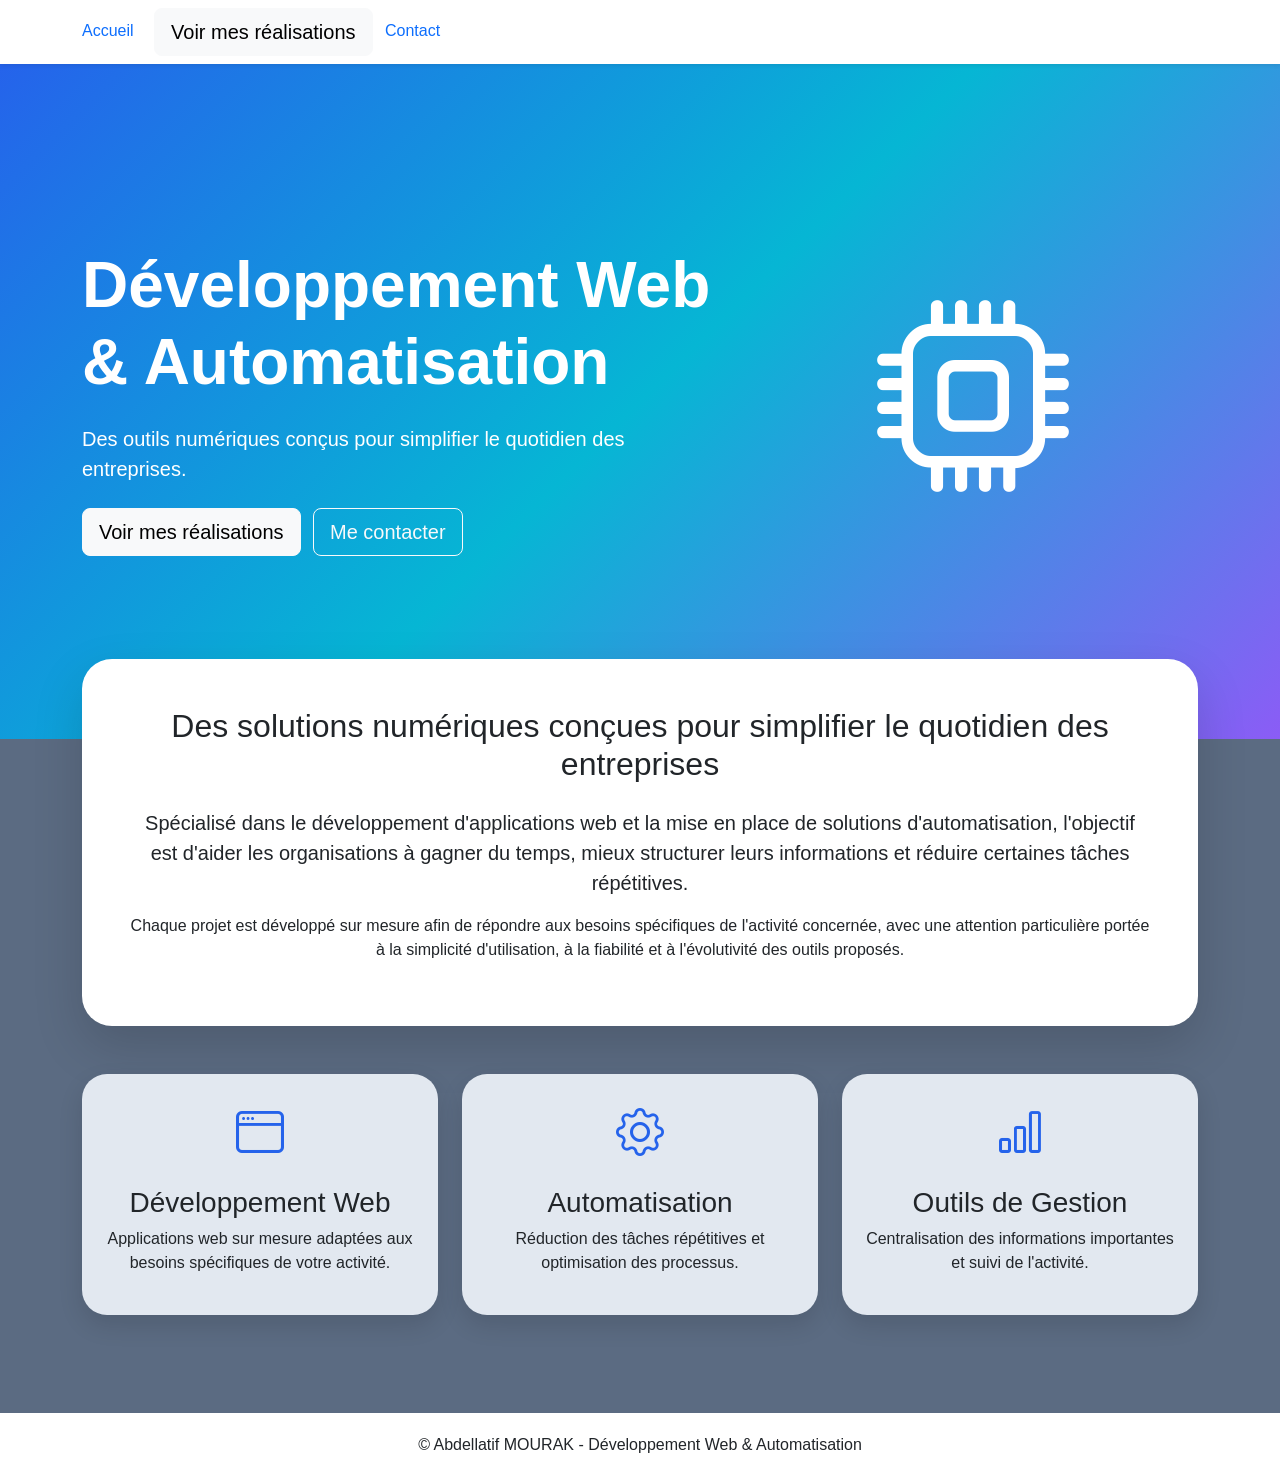
<file: templates/index.html>
<!DOCTYPE html>
<html lang="fr">
<head>
<meta charset="UTF-8">
<meta name="viewport" content="width=device-width, initial-scale=1">
<title>Abdel MOURAK - Développement & Automatisation</title>

<link href="https://cdn.jsdelivr.net/npm/bootstrap@5.3.3/dist/css/bootstrap.min.css" rel="stylesheet">
<link href="https://cdn.jsdelivr.net/npm/bootstrap-icons@1.11.3/font/bootstrap-icons.css" rel="stylesheet">

<style>
body{
background:#5B6B82;
font-family:Segoe UI,sans-serif;
}

.hero{
min-height:75vh;
display:flex;
align-items:center;
background:linear-gradient(135deg,#2563EB,#06B6D4,#8B5CF6);
color:white;
}

.hero h1{
font-size:4rem;
font-weight:700;
}

.presentation-card{
background:white;
border-radius:30px;
margin-top:-80px;
box-shadow:0 20px 50px rgba(0,0,0,.15);
border:none;
}

.service-card{
background:#E2E8F0;
border:none;
border-radius:25px;
box-shadow:0 10px 25px rgba(0,0,0,.12);
transition:.3s;
}

.service-card:hover{
transform:translateY(-8px);
background:white;
}

.icon{
font-size:3rem;
color:#2563EB;
}

footer{
background:white;
padding:20px;
text-align:center;
margin-top:50px;
}
</style>
</head>

<body>

<nav class="navbar navbar-expand-lg navbar-light bg-white shadow-sm">
<div class="container">

<div>
<a href="/" class="text-decoration-none me-3">Accueil</a>
<a href="{{ url_for('realisations') }}" class="btn btn-light btn-lg me-2">
Voir mes réalisations
</a>
<a href="/contact" class="text-decoration-none">Contact</a>
</div>

</div>
</nav>

<section class="hero">
<div class="container">
<div class="row align-items-center">

<div class="col-lg-7">

<h1>Développement Web & Automatisation</h1>

<p class="lead my-4">
Des outils numériques conçus pour simplifier le quotidien des entreprises.
</p>

<a href="/realisations" class="btn btn-light btn-lg me-2">
Voir mes réalisations
</a>

<a href="/contact" class="btn btn-outline-light btn-lg">
Me contacter
</a>

</div>

<div class="col-lg-5 text-center">
<i class="bi bi-cpu" style="font-size:12rem;"></i>
</div>

</div>
</div>
</section>

<div class="container">
<div class="card presentation-card">
<div class="card-body p-5">

<h2 class="text-center mb-4">
Des solutions numériques conçues pour simplifier le quotidien des entreprises
</h2>

<p class="lead text-center">
Spécialisé dans le développement d'applications web et la mise en place de solutions d'automatisation, l'objectif est d'aider les organisations à gagner du temps, mieux structurer leurs informations et réduire certaines tâches répétitives.
</p>

<p class="text-center">
Chaque projet est développé sur mesure afin de répondre aux besoins spécifiques de l'activité concernée, avec une attention particulière portée à la simplicité d'utilisation, à la fiabilité et à l'évolutivité des outils proposés.
</p>

</div>
</div>
</div>

<section class="py-5">
<div class="container">
<div class="row g-4">

<div class="col-md-4">
<div class="card service-card h-100">
<div class="card-body text-center p-4">
<i class="bi bi-window icon"></i>
<h3 class="mt-3">Développement Web</h3>
<p>Applications web sur mesure adaptées aux besoins spécifiques de votre activité.</p>
</div>
</div>
</div>

<div class="col-md-4">
<div class="card service-card h-100">
<div class="card-body text-center p-4">
<i class="bi bi-gear icon"></i>
<h3 class="mt-3">Automatisation</h3>
<p>Réduction des tâches répétitives et optimisation des processus.</p>
</div>
</div>
</div>

<div class="col-md-4">
<div class="card service-card h-100">
<div class="card-body text-center p-4">
<i class="bi bi-bar-chart icon"></i>
<h3 class="mt-3">Outils de Gestion</h3>
<p>Centralisation des informations importantes et suivi de l'activité.</p>
</div>
</div>
</div>

</div>
</div>
</section>

<footer>
© Abdellatif MOURAK - Développement Web & Automatisation
</footer>

</body>
</html>
</file>
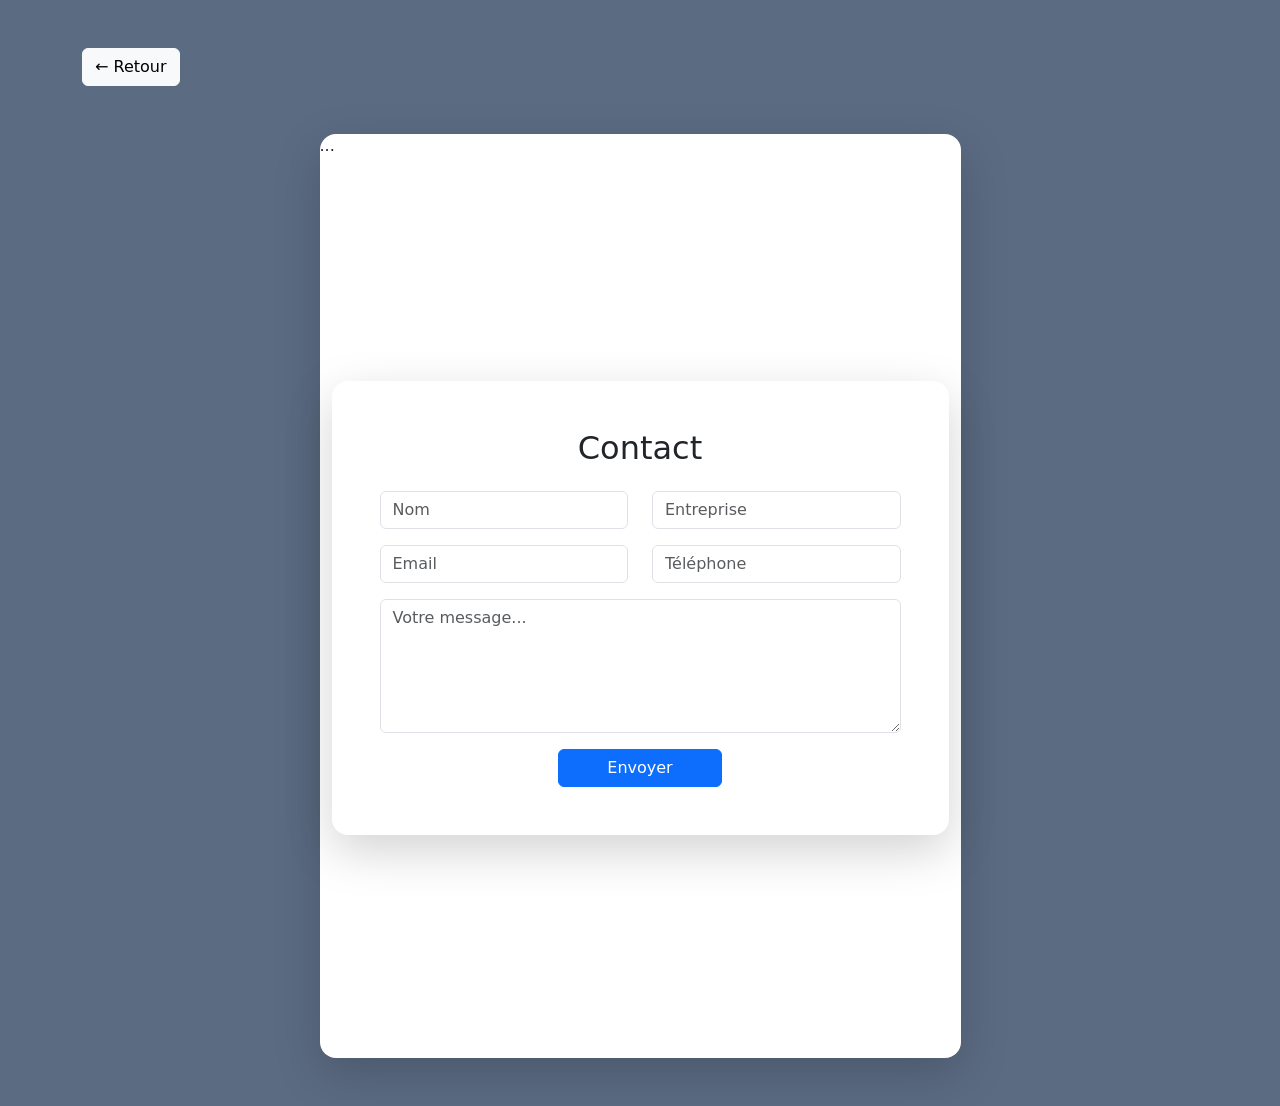
<file: templates/contact.html>
<!DOCTYPE html>
<html lang="fr">
<head>
<meta charset="UTF-8">
<meta name="viewport" content="width=device-width, initial-scale=1">
<title>Contact</title>
<link href="https://cdn.jsdelivr.net/npm/bootstrap@5.3.3/dist/css/bootstrap.min.css" rel="stylesheet">
</head>
<body style="background:#5B6B82;">
<body style="background:#5B6B82;">

<div class="container py-5">

<a href="{{ url_for('index') }}" class="btn btn-light mb-5">
← Retour
</a>

<div class="row justify-content-center">

<div class="col-lg-7">

<div class="card shadow-lg border-0 rounded-4">

...
<div class="container min-vh-100 d-flex justify-content-center align-items-center">
<div class="card shadow-lg border-0 rounded-4" style="max-width:700px;width:100%;">
<div class="card-body p-5">
<h2 class="text-center mb-4">Contact</h2>
<form action="/envoyer" method="POST">
<div class="row">
<div class="col-md-6 mb-3"><input class="form-control" type="text" name="nom" placeholder="Nom" required></div>
<div class="col-md-6 mb-3"><input class="form-control" type="text" name="entreprise" placeholder="Entreprise"></div>
<div class="col-md-6 mb-3"><input class="form-control" type="email" name="email" placeholder="Email" required></div>
<div class="col-md-6 mb-3"><input class="form-control" type="text" name="telephone" placeholder="Téléphone"></div>
</div>
<div class="mb-3"><textarea class="form-control" rows="5" name="message" placeholder="Votre message..." required></textarea></div>
<div class="text-center"><button class="btn btn-primary px-5" type="submit">Envoyer</button></div>
</form>
</div></div></div>
</body></html>
</file>
